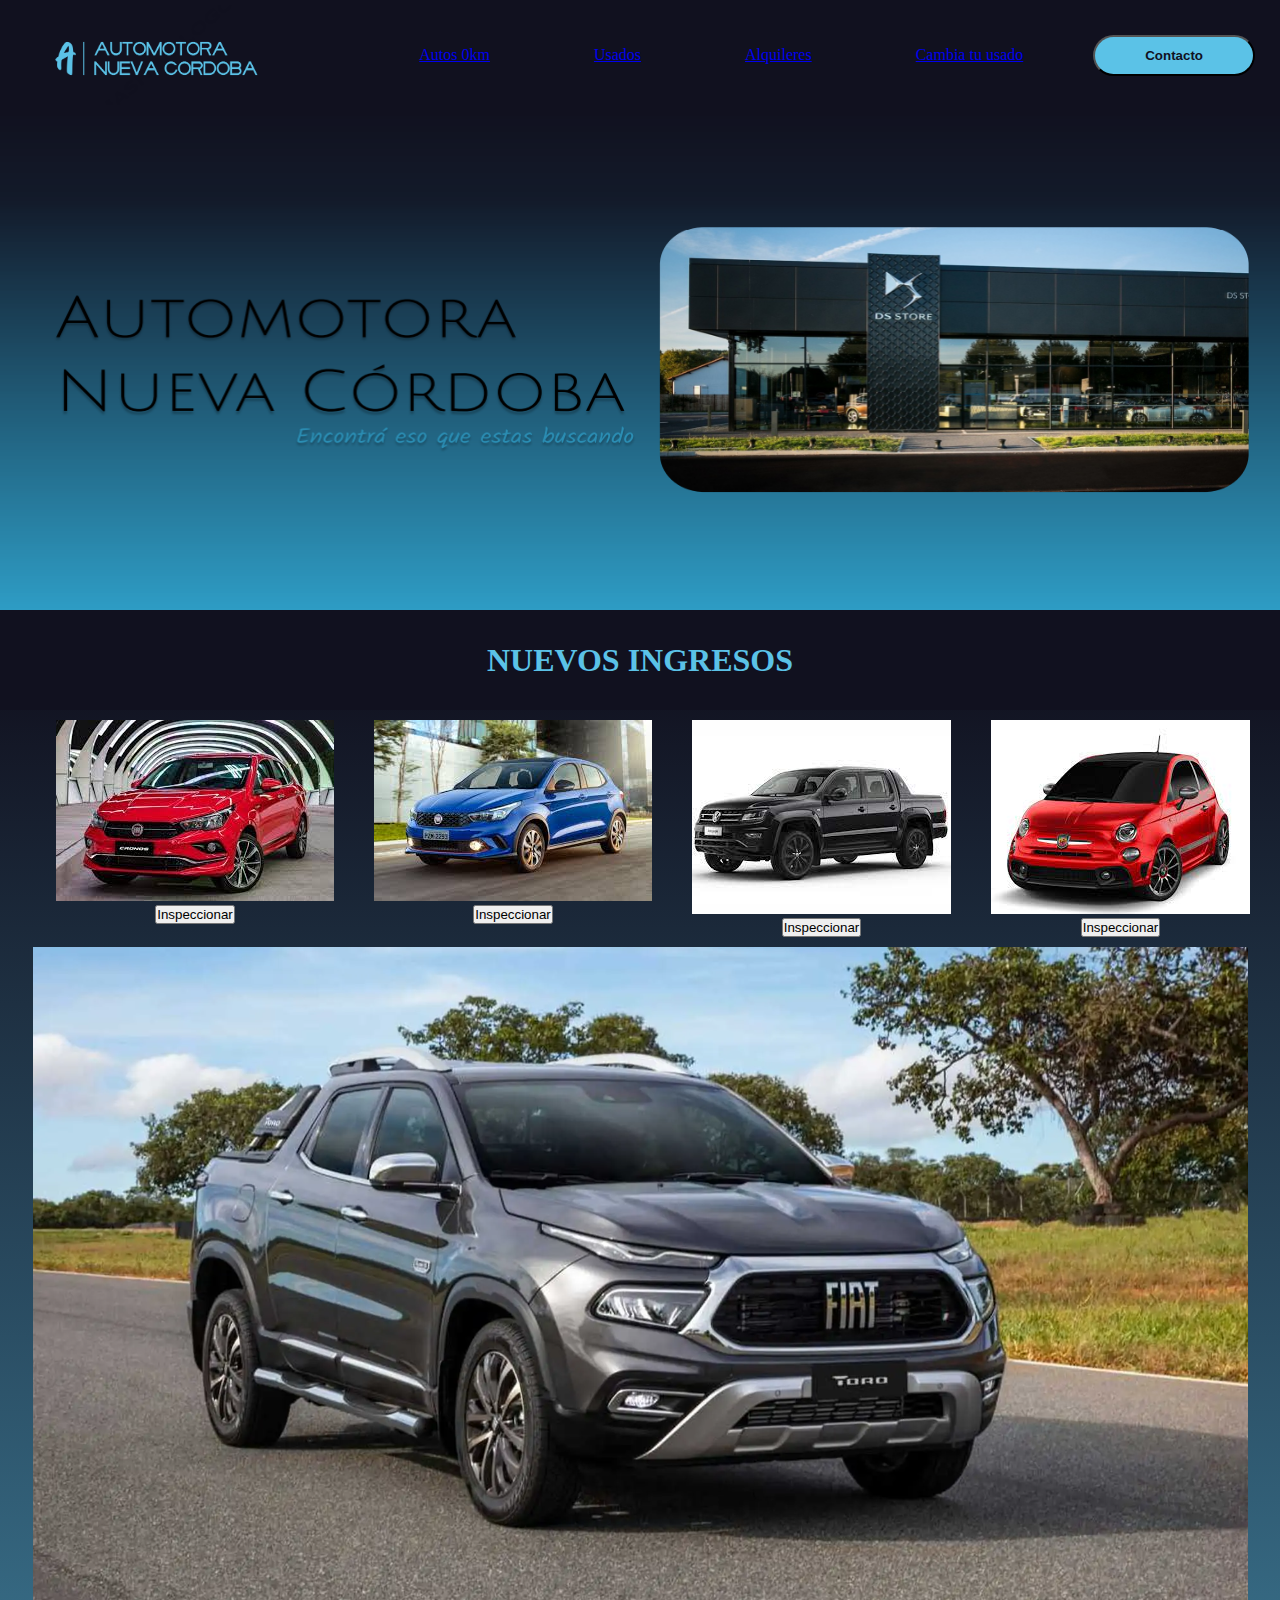
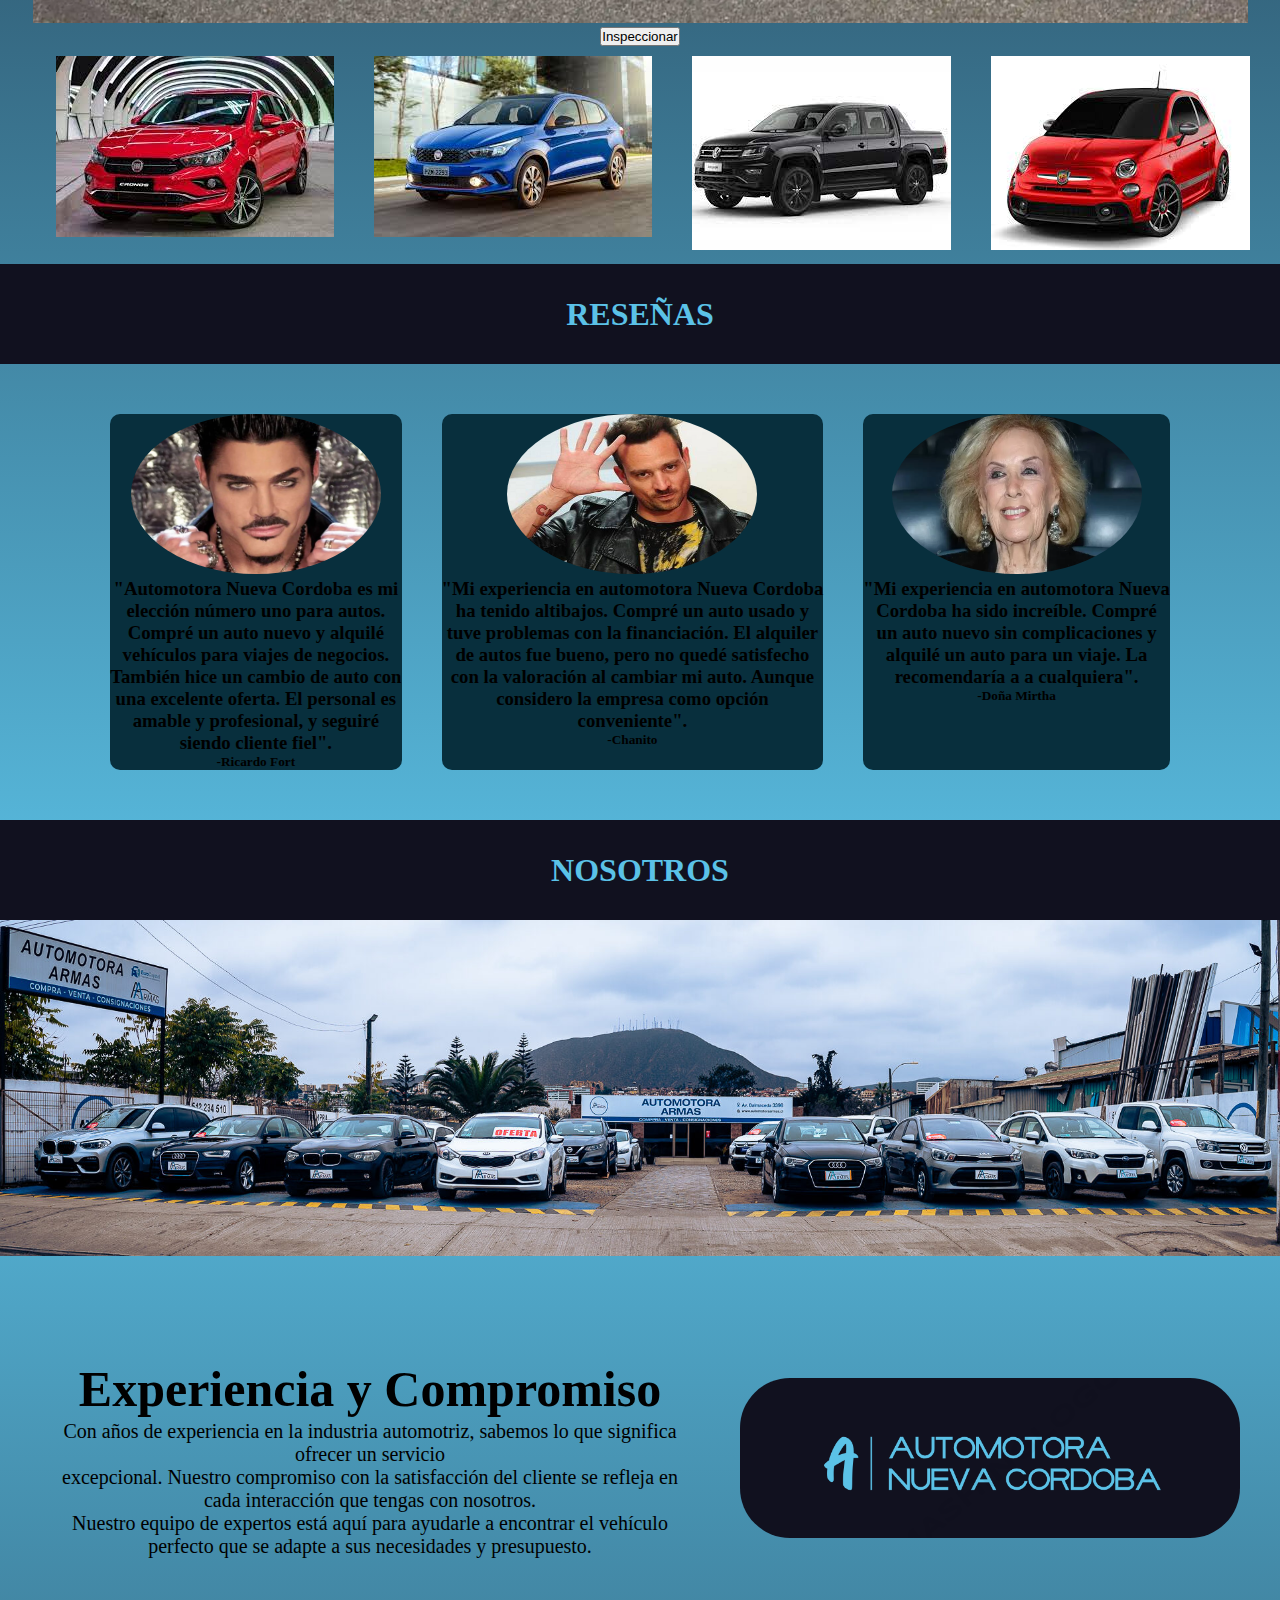
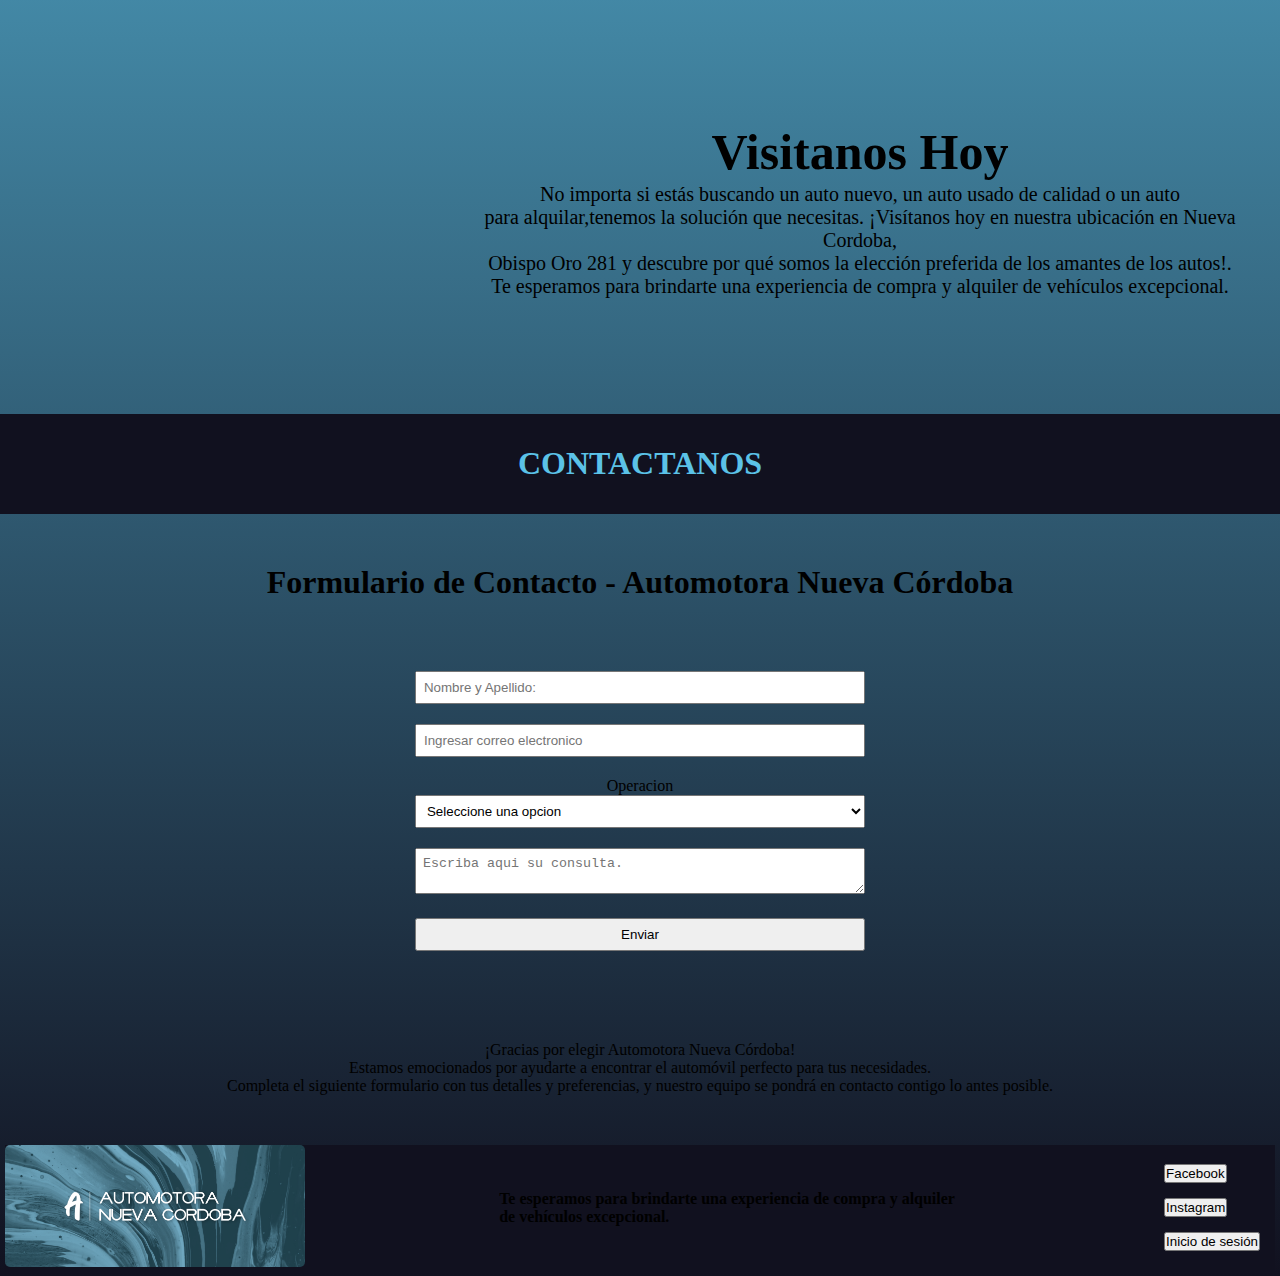
<file: index.html>
<!DOCTYPE html>
<html lang="en">
<head>
    <meta charset="UTF-8">
    <meta name="viewport" content="width=device-width, initial-scale=1.0">
    <link rel="stylesheet" href="css/index.css">
    <title> Automores Nueva Cordoba </title>
</head>
<body>
    <!-- Comentarios Alt+Shift+A --> 
    <!-- Encabezado de pagina -->
    <header class="navegador">
        <!-- Barra de nav -->
        <img src="assets/images/Captura de pantalla 2023-10-18 015225.png" class="logo_superior">
        <nav>
            <ul class="navegador_links">
                <li>
                    <a href="pages/nuevos.html">Autos 0km</a>
                </li>
                <li>
                    <a href="pages/usados.html">Usados</a>
                </li>
                <li>
                    <a href="pages/alquileres.html">Alquileres</a>
                </li>
                <li>
                    <a href="pages/cambiaTuUsado.html">Cambia tu usado</a>
                </li>
            </ul>
        </nav>
        <a href="#contacto"class="btn"><button>Contacto</button></a>
    </header>
    <main>
        <section class="principal">
            <img src="assets/images/Principal.png" class="img_principal">
        </section>
        <section class="ingresos">
            <h1>NUEVOS INGRESOS</h1>
        </section>
        <section class="autos">
            <div>
                <figure>
                    <img src="assets/images/0km1.jpg" alt="">
                </figure>
                <button type="button">Inspeccionar</button>
            </div>
            <div>
                <figure>
                    <img src="assets/images/0km2.jpg" alt="">   
                </figure>
                <button type="button">Inspeccionar</button>
            </div>
            <div>
                <figure>
                    <img src="assets/images/0km3.jpg" alt="">
                </figure>
                <button type="button">Inspeccionar</button>
            </div>
            <div>
                <figure>
                    <img src="assets/images/0km5.jpg" alt="">
                </figure>
                <button type="button">Inspeccionar</button>
            </div>
        </section>
        <section class="medio">
            <div>
                <figure>
                    <img src="assets/images/toro.png" class="img_med">
                </figure>
                <button type="button">Inspeccionar</button>
            </div>
        </section>
        <section class="autos">
            <div>
                <figure>
                    <img src="assets/images/0km1.jpg" alt="">
                </figure>
            </div>
            <div>
                <figure>
                    <img src="assets/images/0km2.jpg" alt="">   
                </figure>
            </div>
            <div>
                <figure>
                    <img src="assets/images/0km3.jpg" alt="">
                </figure>
            </div>
            <div>
                <figure>
                    <img src="assets/images/0km5.jpg" alt="">
                </figure>
            </div>
        </section>
        <section class="ingresos">
            <h1>RESEÑAS</h1>
        </section>
        <section class="opiniones">
            <div class="box">
                <figure>
                    <img src="assets/images/Captura de pantalla 2023-10-18 033507.png" class="Img_Reseña">
                </figure>
                <h3>
                    "Automotora Nueva Cordoba es mi <br>
                    elección número uno para autos. <br>
                    Compré un auto nuevo y alquilé <br>
                    vehículos para viajes de negocios. <br>
                    También hice un cambio de auto con <br>
                    una excelente oferta. El personal es <br>
                    amable y profesional, y seguiré <br>
                    siendo cliente fiel". <br>
                </h3>
                <h5>-Ricardo Fort</h5>
            </div>
            <div class="box">
                <figure>
                    <img src="assets/images/Captura de pantalla 2023-10-18 033806.png" class="Img_Reseña">
                </figure>
                <h3>
                    "Mi experiencia en automotora Nueva Cordoba <br>
                    ha tenido altibajos. Compré un auto usado y <br>
                    tuve problemas con la financiación. El alquiler <br>
                    de autos fue bueno, pero no quedé satisfecho <br>
                    con la valoración al cambiar mi auto. Aunque <br>
                    considero la empresa como opción <br>
                    conveniente".
                </h3>
                <h5>-Chanito</h5>
            </div>
            <div class="box">
                <figure>
                    <img src="assets/images/Captura de pantalla 2024-01-08 021627.png" class="Img_Reseña">
                </figure>
                <h3>
                    "Mi experiencia en automotora Nueva <br>
                    Cordoba ha sido increíble. Compré <br>
                    un auto nuevo sin complicaciones y <br>
                    alquilé un auto para un viaje. La <br>
                    recomendaría a a cualquiera".
                </h3>
                <h5>-Doña Mirtha</h5>
            </div>
        </section>
        <section class="ingresos">
            <h1>NOSOTROS</h1>
        </section>
        <section class="texto">
            <figure>
                <img src="assets/images/DSC00249-Pano-e1683553817313.jpg" class="panoramica">
            </figure>
            <article>
                <div class="texto_servicio">
                    <div>
                        <h1> Experiencia y Compromiso </h1>
                        <p>
                            <!-- Parrafo -->
                            Con años de experiencia en la industria automotriz, sabemos lo que significa ofrecer un servicio <br> 
                            excepcional. Nuestro compromiso con la satisfacción del cliente se refleja en cada
                            interacción que tengas con nosotros. <br> Nuestro equipo de expertos está aquí para ayudarle a encontrar el vehículo <br> 
                            perfecto que se adapte a sus necesidades y presupuesto.
                        </p>
                    </div>
                    <div>
                        <figure>
                            <img src="assets/images/Captura de pantalla 2023-10-18 015225.png" class="img">
                        </figure>
                    </div>
                </div>
            </article>
            <article>
                <div class="texto_servicio">
                    <div>
                        <figure class="mapa">
                            <iframe src="https://www.google.com/maps/embed?pb=!1m18!1m12!1m3!1d3404.589279513243!2d-64.1838758!3d-31.4254403!2m3!1f0!2f0!3f0!3m2!1i1024!2i768!4f13.1!3m3!1m2!1s0x9432a28fd2313f31%3A0x5b4e8e465ad95615!2sObispo%20Oro%20281%2C%20X5000%20BFE%2C%20C%C3%B3rdoba!5e0!3m2!1ses-419!2sar!4v1704693089253!5m2!1ses-419!2sar" width="400" height="300" style="border:0;" allowfullscreen="" loading="lazy" referrerpolicy="no-referrer-when-downgrade"></iframe>
                        </figure>
                    </div>
                    <div>
                        <h1> Visitanos Hoy </h1>
                        <p>No importa si estás buscando un auto nuevo, un auto usado de calidad o un auto <br>
                        para alquilar,tenemos la solución que necesitas. ¡Visítanos hoy en nuestra ubicación en Nueva Cordoba, <br>
                        Obispo Oro 281 y descubre por qué somos la elección preferida de los amantes de los autos!. <br>
                        Te esperamos para brindarte una experiencia de compra y alquiler de vehículos excepcional.</p>
                    </div>
                </div>
            </article>
        </section>
        <section>
            <section class="ingresos" id="contacto">
                <h1>CONTACTANOS</h1>
            </section>
            <div class="formulario">
                <div>
                <h1>Formulario de Contacto - Automotora Nueva Córdoba</h1>
                <form action="">
                    <input type="text" name="Nombre" placeholder="Nombre y Apellido:">
                    <input type="email" name="Correo" placeholder="Ingresar correo electronico">
                    <label for="opciones">Operacion</label>
                    <select name="opciones" id="opciones">
                        <option value="">Seleccione una opcion</option>
                        <option value="opcion1">Compra</option>
                        <option value="opcion1">Alquiler</option>
                        <option value="opcion1">Cambio de usado</option>
                    </select>
                    <textarea type="text" name="Mensaje" placeholder="Escriba aqui su consulta."></textarea>
                    <input type="button" value="Enviar" id>
                </form>
                <p>¡Gracias por elegir Automotora Nueva Córdoba! <br>
                 Estamos emocionados por ayudarte a encontrar el automóvil perfecto para tus necesidades. <br>
                 Completa el siguiente formulario con tus detalles y preferencias, y nuestro equipo se pondrá en contacto contigo lo antes posible.
                </p>
            </div>
        </section>
    </main>
    <footer class="pie_de_pag">
    <!-- Pie de pagina -->
            <figure>
                    <img src="/assets/images/footer.png" class="img_fot">
            </figure>
            <h4>
                Te esperamos para brindarte una experiencia de compra y alquiler <br> de vehículos excepcional.
            </h4>
            <ul class="fot">
                <li>
                    <a href="https://www.facebook.com" target="_blank">
                    <button> Facebook</button>
                </li>
                <li>
                    <a href="https://www.Instagram.com" target="_blank">
                    <button>Instagram</button>
                </li>
                <li>
                    <a href="./pages/login.html" target="_blank">
                    <button>Inicio de sesión</button>
                </li>
            </div>
        </div>
    </footer>
</body>
</html>
</file>
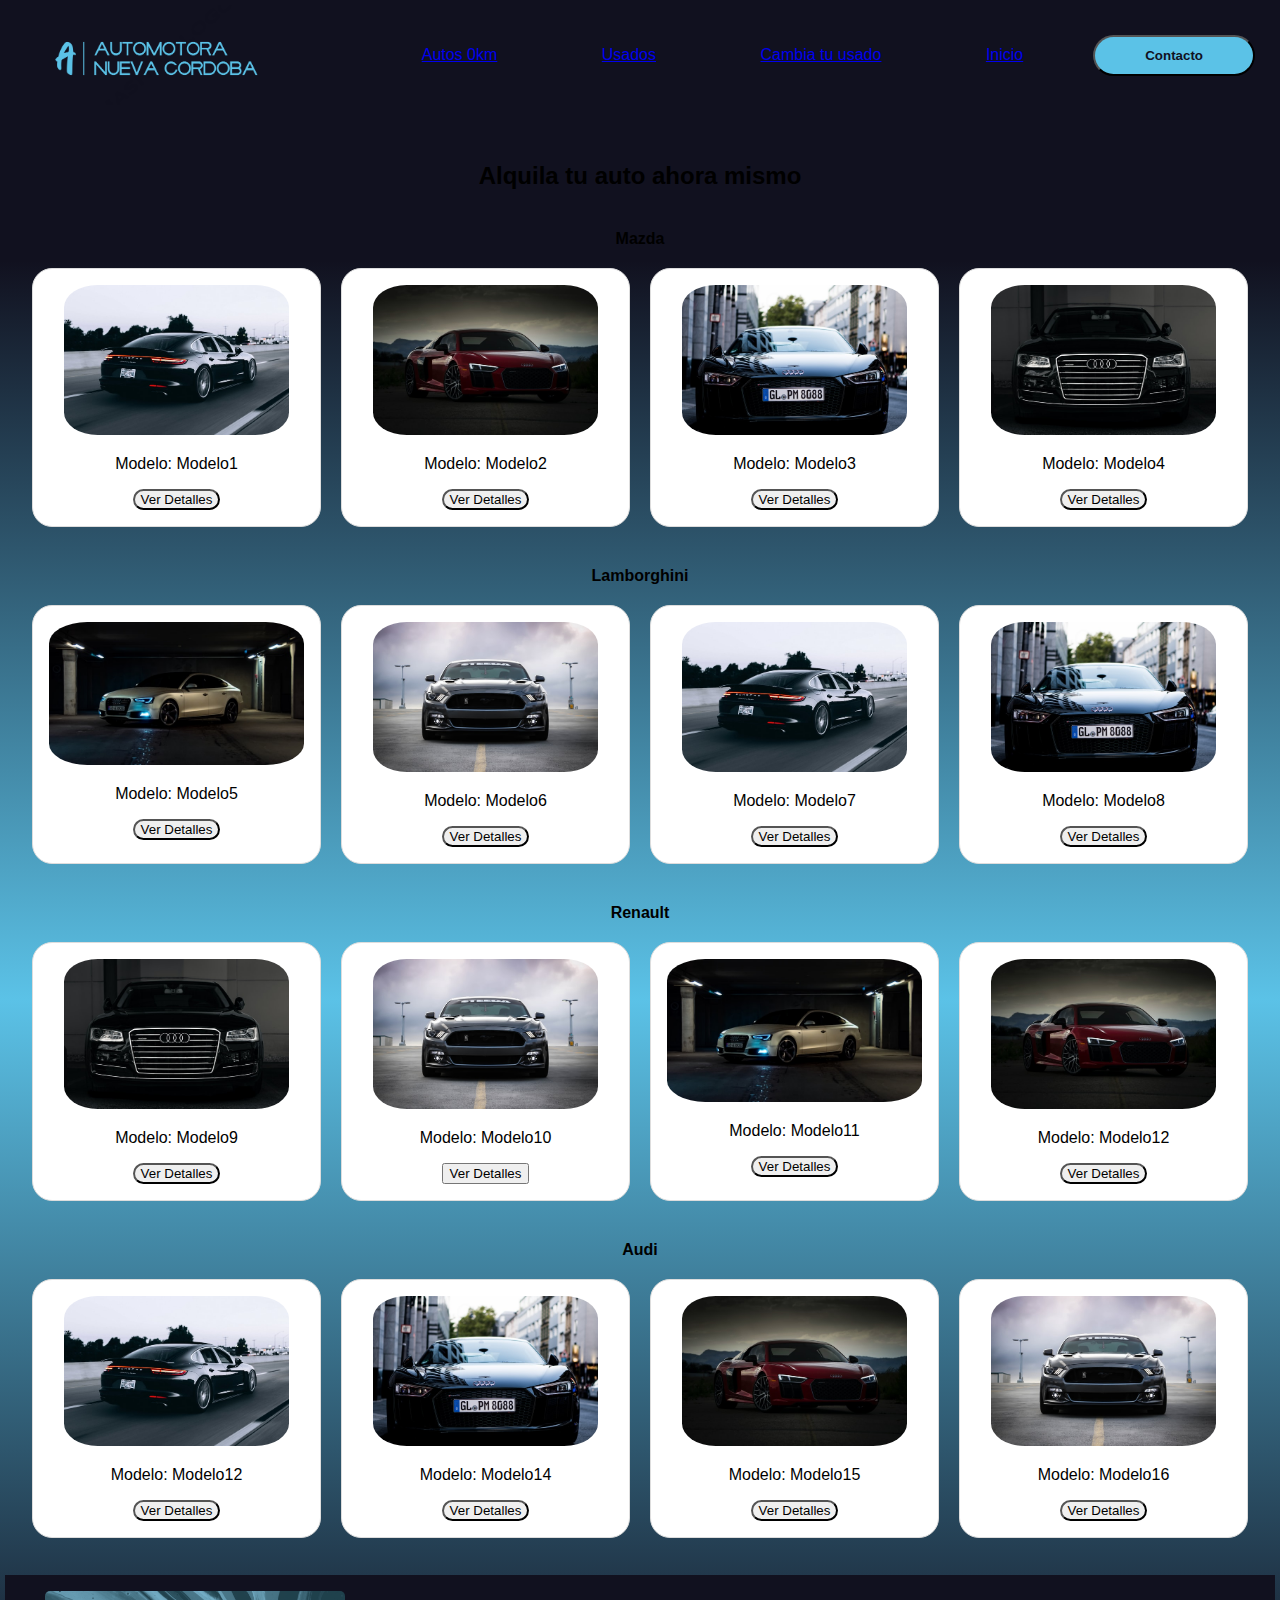
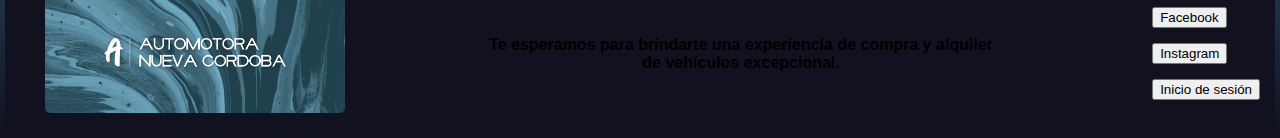
<file: pages/alquileres.html>
<!DOCTYPE html>
<html lang="es">
<head>
    <meta charset="UTF-8">
    <meta name="viewport" content="width=device-width, initial-scale=1.0">
   <link rel="stylesheet" href="../css/alquileres.css">
    <title>Alquileres</title>
    
</head>
<body>

    <header class="navegador">
        <!-- Barra de nav -->
        <img src="../assets/images/Captura de pantalla 2023-10-18 015225.png" class="logo_superior">
        <nav>
            <ul class="navegador_links">
                <li>
                    <a href="../pages/nuevos.html">Autos 0km</a>
                </li>
                <li>
                    <a href="../pages/usados.html">Usados</a>
                </li>
                <li>
                    <a href="../pages/cambiaTuUsado.html">Cambia tu usado</a>
                </li>
                <li>
                    <a href="/index.html">Inicio</a>
                </li>
            </ul>
        </nav>
        <a href="/index.html#contacto"class="btn"><button>Contacto</button></a>
    </header>

    

    <section id="autos-nuevos">
        <h2>Alquila tu auto ahora mismo</h2>

        <div class="autos-grid">
            <!-- Fila 1 -->
            <div class="marca-title">Mazda</div>
            <div class="auto-card">
                <img src="../assets/images/car1.jpg" alt="Auto 1">
                <p>Modelo: Modelo1</p>
                <button class="botoon" onclick="location.href='#detalle-auto1'">Ver Detalles</button>
            </div>
            <div class="auto-card">
                <img src="../assets/images/car2.jpg" alt="Auto 2">
                <p>Modelo: Modelo2</p>
                <button class="botoon" onclick="location.href='#detalle-auto2'">Ver Detalles</>
            </div>
            <div class="auto-card">
                <img src="../assets/images/car3.jpg" alt="Auto 3">
                <p>Modelo: Modelo3</p>
                <button class="botoon" onclick="location.href='#detalle-auto3'">Ver Detalles</>
            </div>
            <div class="auto-card">
                <img src="../assets/images/car4.jpg" alt="Auto 4">
                <p>Modelo: Modelo4</p>
                <button class="botoon" onclick="location.href='#detalle-auto4'">Ver Detalles</>
            </div>
            <!-- Fila 2 -->
            <div class="marca-title">Lamborghini</div>
            <div class="auto-card">
                <img src="../assets/images/car5.jpg" alt="Auto 5">
                <p>Modelo: Modelo5</p>
                <button class="botoon" onclick="location.href='#detalle-auto5'">Ver Detalles</>
            </div>
            <div class="auto-card">
                <img src="../assets/images/car6.jpg" alt="Auto 6">
                <p>Modelo: Modelo6</p>
                <button class="botoon" onclick="location.href='#detalle-auto6'">Ver Detalles</>
            </div>
            <div class="auto-card">
                <img src="../assets/images/car1.jpg" alt="Auto 7">
                <p>Modelo: Modelo7</p>
                <button class="botoon" onclick="location.href='#detalle-auto7'">Ver Detalles</>
            </div>
            <div class="auto-card">
                <img src="../assets/images/car3.jpg" alt="Auto 8">
                <p>Modelo: Modelo8</p>
                <button class="botoon" onclick="location.href='#detalle-auto8'">Ver Detalles</>
            </div>
            <!-- Fila 3 -->
            <div class="marca-title">Renault</div>
            <div class="auto-card">
                <img src="../assets/images/car4.jpg" alt="Auto 9">
                <p>Modelo: Modelo9</p>
                <button class="botoon" onclick="location.href='#detalle-auto9'">Ver Detalles</>
            </div>
            <div class="auto-card">
                <img src="../assets/images/car6.jpg" alt="Auto 10">
                <p>Modelo: Modelo10</p>
                <button onclick="location.href='#detalle-auto10'">Ver Detalles</button>
            </div>
            <div class="auto-card">
                <img src="../assets/images/car5.jpg" alt="Auto 11">
                <p>Modelo: Modelo11</p>
                <button class="botoon" onclick="location.href='#detalle-auto11'">Ver Detalles</>
            </div>
            <div class="auto-card">
                <img src="../assets/images/car2.jpg" alt="Auto 12">
                <p>Modelo: Modelo12</p>
                <button class="botoon" onclick="location.href='#detalle-auto12'">Ver Detalles</>
            </div>
            <!-- Fila 4 -->
            <div class="marca-title">Audi</div>
            <div class="auto-card">
                <img src="../assets/images/car1.jpg" alt="Auto 13">
                <p>Modelo: Modelo12</p>
                <button class="botoon" onclick="location.href='#detalle-auto13'">Ver Detalles</>
            </div>
            <div class="auto-card">
                <img src="../assets/images/car3.jpg" alt="Auto 14">
                <p>Modelo: Modelo14</p>
                <button class="botoon" onclick="location.href='#detalle-auto14'">Ver Detalles</>
            </div>
            <div class="auto-card">
                <img src="../assets/images/car2.jpg" alt="Auto 15">
                <p>Modelo: Modelo15</p>
                <button class="botoon" onclick="location.href='#detalle-auto15'">Ver Detalles</>
            </div>
            <div class="auto-card">
                <img src="../assets/images/car6.jpg" alt="Auto 16">
                <p>Modelo: Modelo16</p>
                <button class="botoon" onclick="location.href='#detalle-auto16'">Ver Detalles</>
            </div>
 
    </section>

    <footer class="pie_de_pag">
        <figure>
            <img src="../assets/images/footer.png" class="img_fot">
        </figure>
        <h4>
            Te esperamos para brindarte una experiencia de compra y alquiler <br> de vehículos excepcional.
        </h4>
        <ul class="fot">
            <li>
                <a href="https://www.facebook.com" target="_blank">
                    <button> Facebook</button>
                </li>
            <li>
                <a href="https://www.Instagram.com" target="_blank">
                    <button>Instagram</button>
                </li>
            <li>
                <a href="./pages/login.html" target="_blank">
                    <button>Inicio de sesión</button>
                </li>
        </div>
    </div>
    </footer>

</body>
</html>
</file>
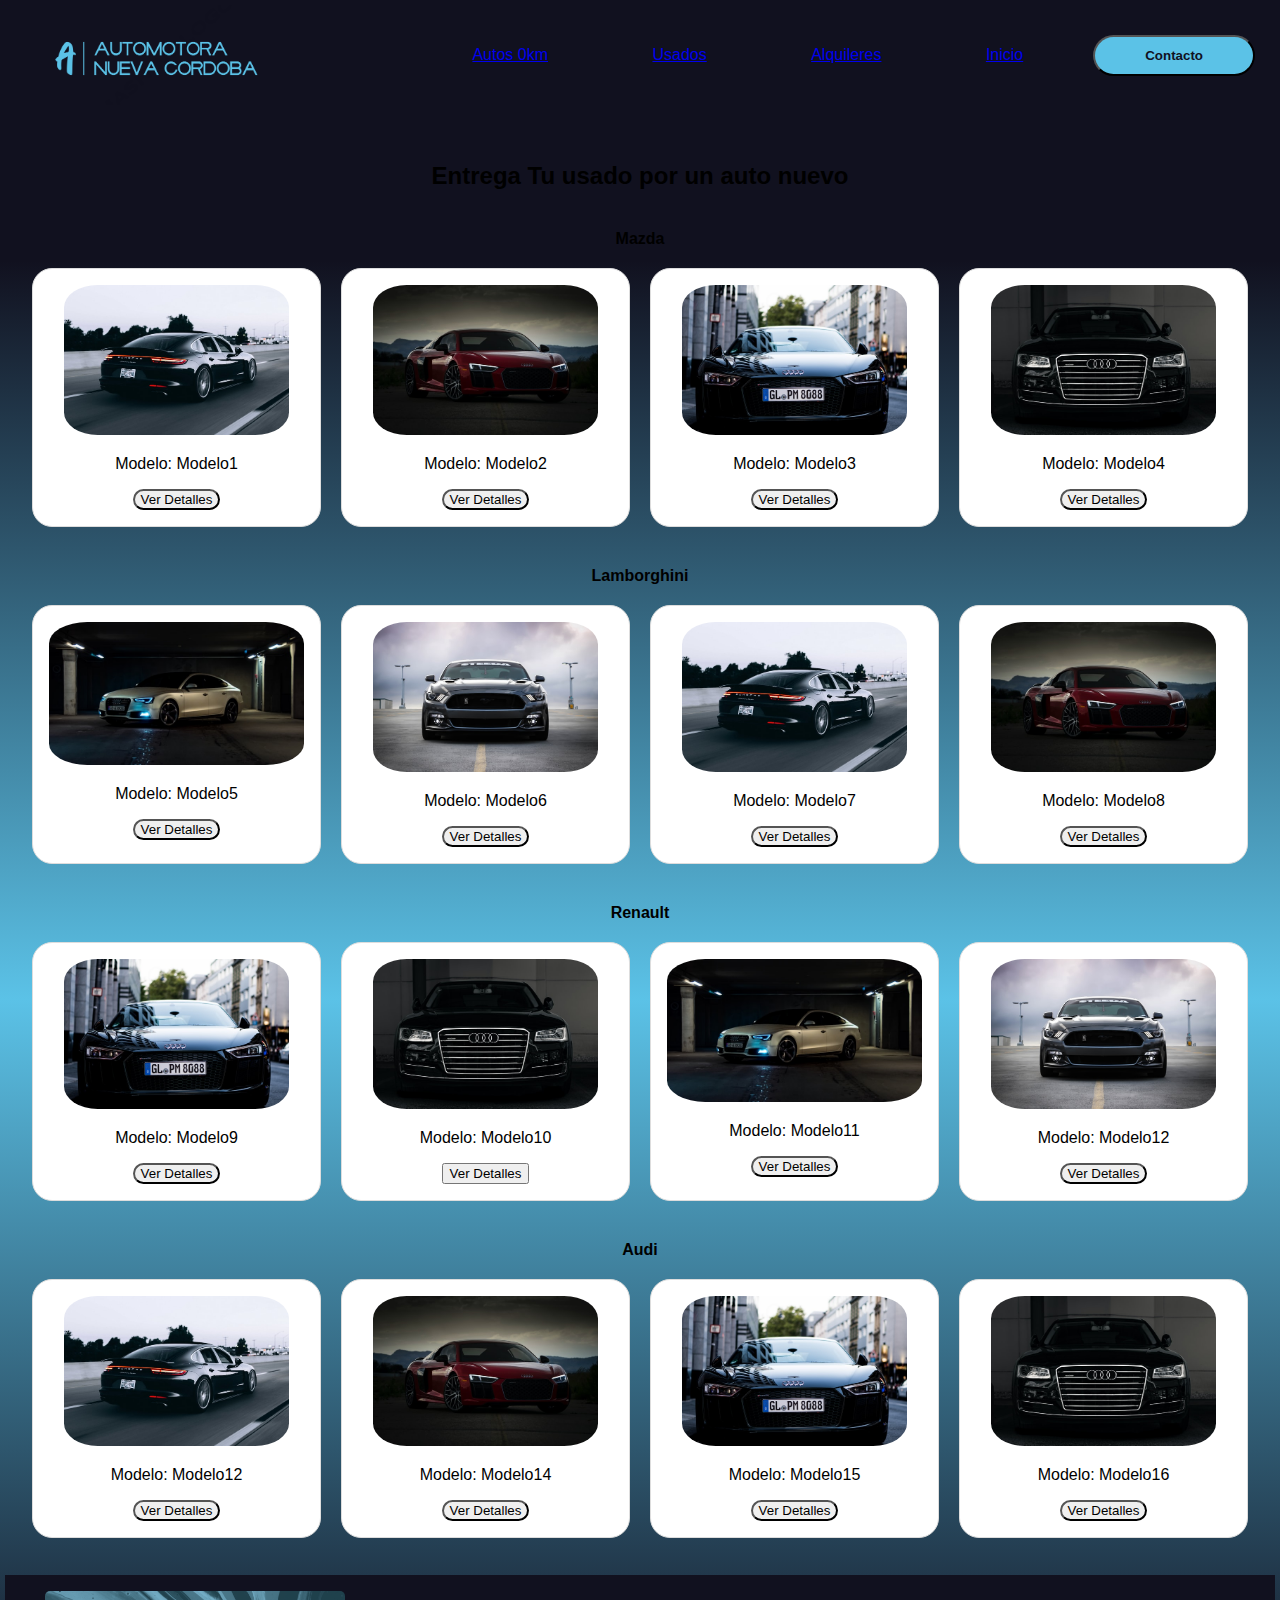
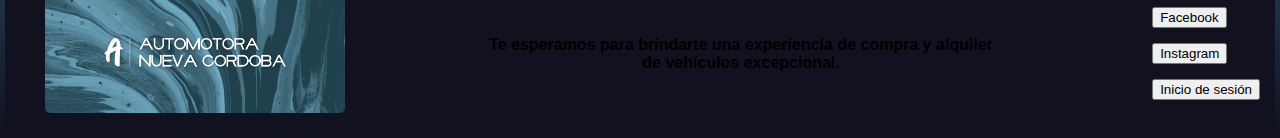
<file: pages/cambiaTuUsado.html>
<!DOCTYPE html>
<html lang="es">
<head>
    <meta charset="UTF-8">
    <meta name="viewport" content="width=device-width, initial-scale=1.0">
    <link rel="stylesheet" href="../css/cambiaTuUsado.css">
    <title>Cambia Tu Usado</title>

</head>
<body>

    <header class="navegador">
        <!-- Barra de nav -->
        <img src="../assets/images/Captura de pantalla 2023-10-18 015225.png" class="logo_superior">
        <nav>
            <ul class="navegador_links">
                <li>
                    <a href="../pages/nuevos.html">Autos 0km</a>
                </li>
                <li>
                    <a href="../pages/usados.html">Usados</a>
                </li>
                <li>
                    <a href="../pages/alquileres.html">Alquileres</a>
                </li>
                <li>
                    <a href="/index.html">Inicio</a>
                </li>
            </ul>
        </nav>
        <a href="/index.html#contacto"class="btn"><button>Contacto</button></a>
    </header>

    

    <section id="autos-nuevos">
        <h2>Entrega Tu usado por un auto nuevo</h2>

        <div class="autos-grid">
            <!-- Fila 1 -->
            <div class="marca-title">Mazda</div>
            <div class="auto-card">
                <img src="../assets/images/car1.jpg" alt="Auto 1">
                <p>Modelo: Modelo1</p>
                <button class="botoon" onclick="location.href='#detalle-auto1'">Ver Detalles</button>
            </div>
            <div class="auto-card">
                <img src="../assets/images/car2.jpg" alt="Auto 2">
                <p>Modelo: Modelo2</p>
                <button class="botoon" onclick="location.href='#detalle-auto2'">Ver Detalles</>
            </div>
            <div class="auto-card">
                <img src="../assets/images/car3.jpg" alt="Auto 3">
                <p>Modelo: Modelo3</p>
                <button class="botoon" onclick="location.href='#detalle-auto3'">Ver Detalles</>
            </div>
            <div class="auto-card">
                <img src="../assets/images/car4.jpg" alt="Auto 4">
                <p>Modelo: Modelo4</p>
                <button class="botoon" onclick="location.href='#detalle-auto4'">Ver Detalles</>
            </div>
            <!-- Fila 2 -->
            <div class="marca-title">Lamborghini</div>
            <div class="auto-card">
                <img src="../assets/images/car5.jpg" alt="Auto 5">
                <p>Modelo: Modelo5</p>
                <button class="botoon" onclick="location.href='#detalle-auto5'">Ver Detalles</>
            </div>
            <div class="auto-card">
                <img src="../assets/images/car6.jpg" alt="Auto 6">
                <p>Modelo: Modelo6</p>
                <button class="botoon" onclick="location.href='#detalle-auto6'">Ver Detalles</>
            </div>
            <div class="auto-card">
                <img src="../assets/images/car1.jpg" alt="Auto 7">
                <p>Modelo: Modelo7</p>
                <button class="botoon" onclick="location.href='#detalle-auto7'">Ver Detalles</>
            </div>
            <div class="auto-card">
                <img src="../assets/images/car2.jpg" alt="Auto 8">
                <p>Modelo: Modelo8</p>
                <button class="botoon" onclick="location.href='#detalle-auto8'">Ver Detalles</>
            </div>
            <!-- Fila 3 -->
            <div class="marca-title">Renault</div>
            <div class="auto-card">
                <img src="../assets/images/car3.jpg" alt="Auto 9">
                <p>Modelo: Modelo9</p>
                <button class="botoon" onclick="location.href='#detalle-auto9'">Ver Detalles</>
            </div>
            <div class="auto-card">
                <img src="../assets/images/car4.jpg" alt="Auto 10">
                <p>Modelo: Modelo10</p>
                <button onclick="location.href='#detalle-auto10'">Ver Detalles</button>
            </div>
            <div class="auto-card">
                <img src="../assets/images/car5.jpg" alt="Auto 11">
                <p>Modelo: Modelo11</p>
                <button class="botoon" onclick="location.href='#detalle-auto11'">Ver Detalles</>
            </div>
            <div class="auto-card">
                <img src="../assets/images/car6.jpg" alt="Auto 12">
                <p>Modelo: Modelo12</p>
                <button class="botoon" onclick="location.href='#detalle-auto12'">Ver Detalles</>
            </div>
            <!-- Fila 4 -->
            <div class="marca-title">Audi</div>
            <div class="auto-card">
                <img src="../assets/images/car1.jpg" alt="Auto 13">
                <p>Modelo: Modelo12</p>
                <button class="botoon" onclick="location.href='#detalle-auto13'">Ver Detalles</>
            </div>
            <div class="auto-card">
                <img src="../assets/images/car2.jpg" alt="Auto 14">
                <p>Modelo: Modelo14</p>
                <button class="botoon" onclick="location.href='#detalle-auto14'">Ver Detalles</>
            </div>
            <div class="auto-card">
                <img src="../assets/images/car3.jpg" alt="Auto 15">
                <p>Modelo: Modelo15</p>
                <button class="botoon" onclick="location.href='#detalle-auto15'">Ver Detalles</>
            </div>
            <div class="auto-card">
                <img src="../assets/images/car4.jpg" alt="Auto 16">
                <p>Modelo: Modelo16</p>
                <button class="botoon" onclick="location.href='#detalle-auto16'">Ver Detalles</>
            </div>
 
    </section>

    <footer class="pie_de_pag">
        <figure>
            <img src="../assets/images/footer.png" class="img_fot">
        </figure>
        <h4>
            Te esperamos para brindarte una experiencia de compra y alquiler <br> de vehículos excepcional.
        </h4>
        <ul class="fot">
            <li>
                <a href="https://www.facebook.com" target="_blank">
                    <button> Facebook</button>
                </li>
            <li>
                <a href="https://www.Instagram.com" target="_blank">
                    <button>Instagram</button>
                </li>
            <li>
                <a href="./pages/login.html" target="_blank">
                    <button>Inicio de sesión</button>
                </li>
        </div>
    </div>
    </footer>

</body>
</html>
</file>
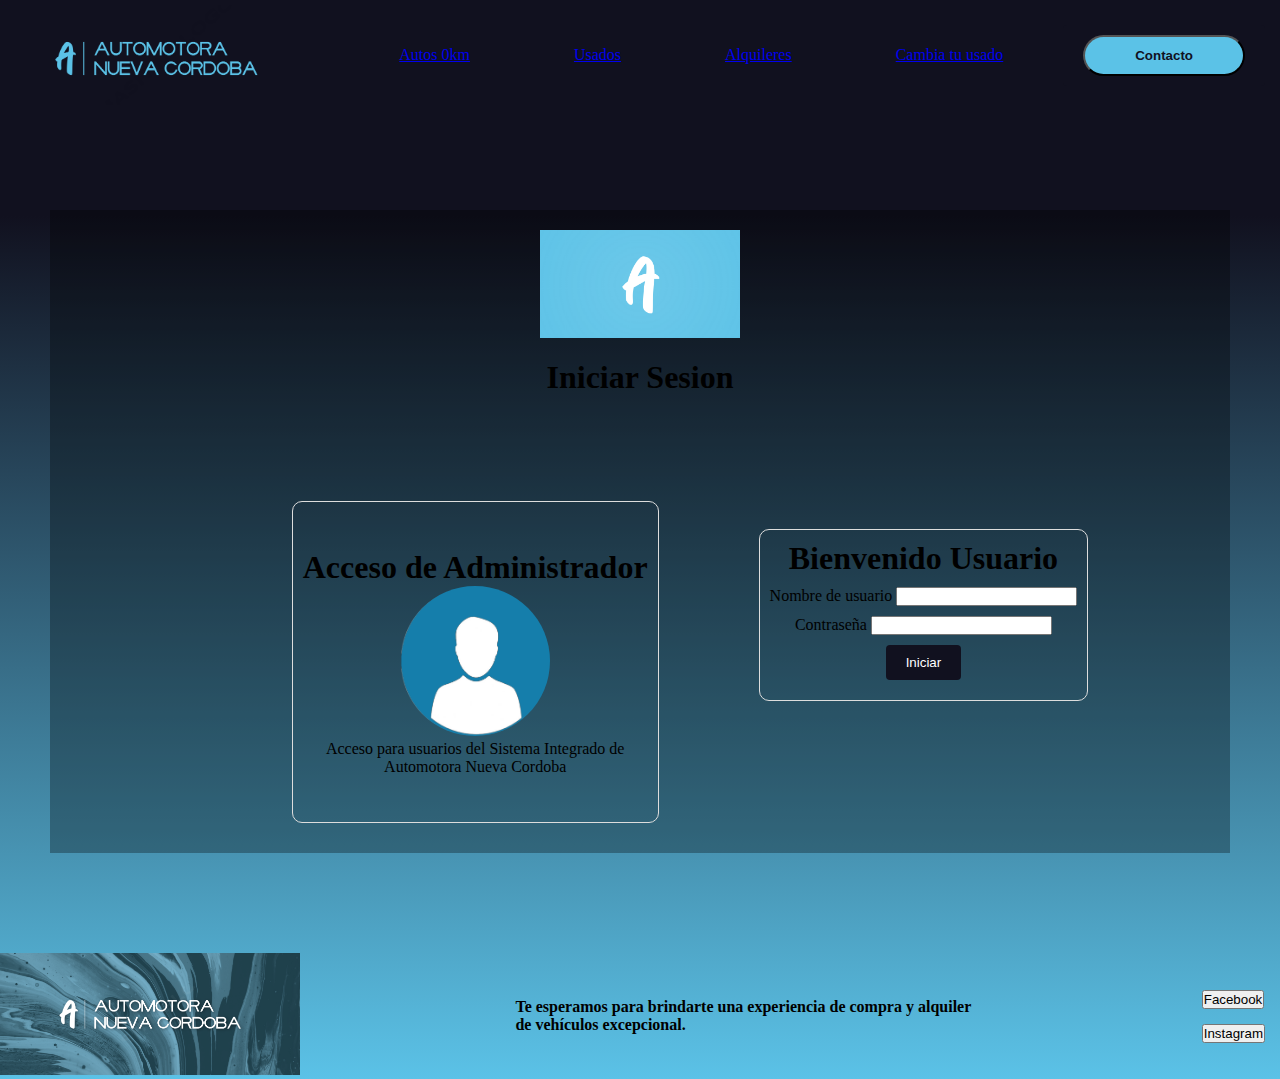
<file: pages/login.html>
<!DOCTYPE html>
<html lang="en">
<head>
    <meta charset="UTF-8">
    <meta name="viewport" content="width=device-width, initial-scale=1.0">
    <link rel="stylesheet" href="../css/login.css">
    <title>Document</title>
</head>
<body>
    <header class="navegador">
        <!-- Barra de nav -->
        <img src="../assets/images/Captura de pantalla 2023-10-18 015225.png" class="logo_superior">
        <nav>
            <ul class="navegador_links">
                <li>
                    <a href="../pages/nuevos.html">Autos 0km</a>
                </li>
                <li>
                    <a href="../pages/usados.html">Usados</a>
                </li>
                <li>
                    <a href="../pages/alquileres.html">Alquileres</a>
                </li>
                <li>
                    <a href="../pages/cambiaTuUsado.html">Cambia tu usado</a>
                </li>
            </ul>
        </nav>
        <a href="../index.html"class="btn"><button>Contacto</button></a>
    </header>
    <main>
        <section>
        <div class="contenedor">
            <div class="titulo">
                <img src="../assets/images/Captura de pantalla 2023-10-18 015431.png" class="img_central">
            </div>
            
            <div class="fila">
                <h1>Iniciar Sesion</h1>
            </div>
            
            <div class="fila">
              <div class="seccion">
                <h1>Acceso de Administrador</h1>
                <figure>
                    <img src="../assets/images/Administrador.png" class="img_admi">
                </figure>
                <p>
                    Acceso para usuarios del Sistema Integrado de 
                    <br>Automotora Nueva Cordoba
                </p>
              </div>
              <div class="seccion2">
                <h1>Bienvenido Usuario</h1>
                <div class="usuario">
                    <label>Nombre de usuario</label>
                    <input type="text" required>
                </div>
                <div class="contraseña">
                    <label>Contraseña</label>
                    <input type="password" required>
                </div>
                <div>
                    <input type="submit" value="Iniciar" class="btn">
                </div>
              </div>
            </div>
        </div>
        </section>
        <footer class="pie_de_pag">
            <!-- Pie de pagina -->
                    <figure>
                            <img src="../assets/images/footer.png" class="img_fot">
                    </figure>
                    <h4>
                        Te esperamos para brindarte una experiencia de compra y alquiler <br> de vehículos excepcional.
                    </h4>
                    <ul class="fot">
                        <li>
                            <a href="https://www.facebook.com" target="_blank">
                            <button> Facebook</button>
                        </li>
                        <li>
                            <a href="https://www.Instagram.com" target="_blank">
                            <button>Instagram</button>
                        </li>
                    </div>
                </div>
            </footer>
    </main>
</body>
</html>
</file>
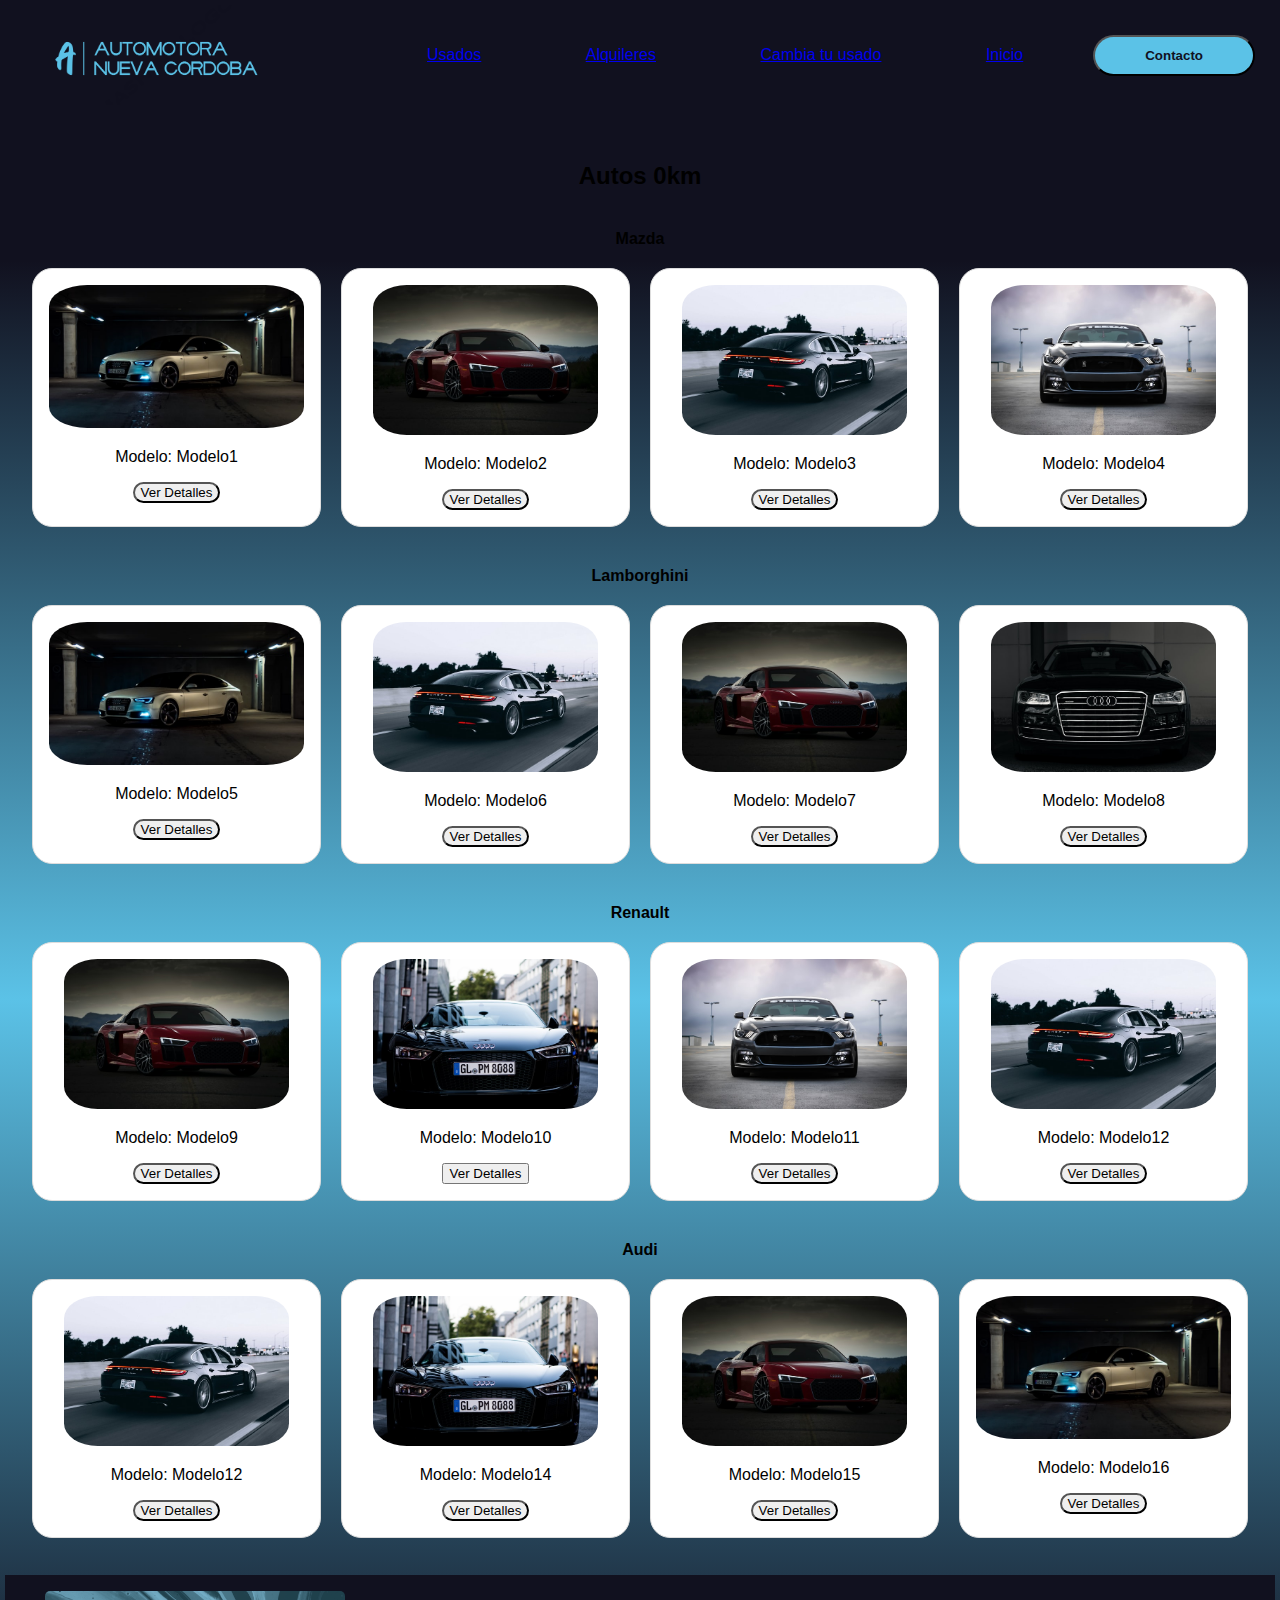
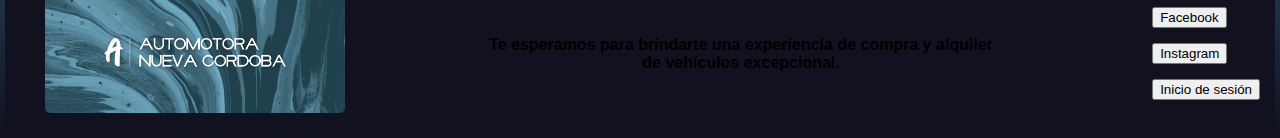
<file: pages/nuevos.html>
<!DOCTYPE html>
<html lang="es">
<head>
    <meta charset="UTF-8">
    <meta name="viewport" content="width=device-width, initial-scale=1.0">
    <link rel="stylesheet" href="../css/nuevos.css">
    <title>Nuevos</title>
    
</head>
<body>
<main>
    <header class="navegador">
        <!-- Barra de nav -->
        <img src="../assets/images/Captura de pantalla 2023-10-18 015225.png" class="logo_superior">
        <nav>
            <ul class="navegador_links">
                <li>
                    <a href="../pages/usados.html">Usados</a>
                </li>
                <li>
                    <a href="../pages/alquileres.html">Alquileres</a>
                </li>
                <li>
                    <a href="../pages/cambiaTuUsado.html">Cambia tu usado</a>
                </li>
                <li>
                    <a href="/index.html">Inicio</a>
                </li>
                
            </ul>
        </nav>
        <a href="/index.html#contacto"class="btn"><button>Contacto</button></a>
    </header>

    

    <section id="autos-nuevos">
        <h2>Autos 0km</h2>

        <div class="autos-grid">
            <!-- Fila 1 -->
            <div class="marca-title">Mazda</div>
            <div class="auto-card">
                <img src="../assets/images/car5.jpg" alt="Auto 1">
                <p>Modelo: Modelo1</p>
                <button class="botoon" onclick="location.href='#detalle-auto1'">Ver Detalles</button>
            </div>
            <div class="auto-card">
                <img src="../assets/images/car2.jpg" alt="Auto 2">
                <p>Modelo: Modelo2</p>
                <button class="botoon" onclick="location.href='#detalle-auto2'">Ver Detalles</>
            </div>
            <div class="auto-card">
                <img src="../assets/images/car1.jpg" alt="Auto 3">
                <p>Modelo: Modelo3</p>
                <button class="botoon" onclick="location.href='#detalle-auto3'">Ver Detalles</>
            </div>
            <div class="auto-card">
                <img src="../assets/images/car6.jpg" alt="Auto 4">
                <p>Modelo: Modelo4</p>
                <button class="botoon" onclick="location.href='#detalle-auto4'">Ver Detalles</>
            </div>
            <!-- Fila 2 -->
            <div class="marca-title">Lamborghini</div>
            <div class="auto-card">
                <img src="../assets/images/car5.jpg" alt="Auto 5">
                <p>Modelo: Modelo5</p>
                <button class="botoon" onclick="location.href='#detalle-auto5'">Ver Detalles</>
            </div>
            <div class="auto-card">
                <img src="../assets/images/car1.jpg" alt="Auto 6">
                <p>Modelo: Modelo6</p>
                <button class="botoon" onclick="location.href='#detalle-auto6'">Ver Detalles</>
            </div>
            <div class="auto-card">
                <img src="../assets/images/car2.jpg" alt="Auto 7">
                <p>Modelo: Modelo7</p>
                <button class="botoon" onclick="location.href='#detalle-auto7'">Ver Detalles</>
            </div>
            <div class="auto-card">
                <img src="../assets/images/car4.jpg" alt="Auto 8">
                <p>Modelo: Modelo8</p>
                <button class="botoon" onclick="location.href='#detalle-auto8'">Ver Detalles</>
            </div>
            <!-- Fila 3 -->
            <div class="marca-title">Renault</div>
            <div class="auto-card">
                <img src="../assets/images/car2.jpg" alt="Auto 9">
                <p>Modelo: Modelo9</p>
                <button class="botoon" onclick="location.href='#detalle-auto9'">Ver Detalles</>
            </div>
            <div class="auto-card">
                <img src="../assets/images/car3.jpg" alt="Auto 10">
                <p>Modelo: Modelo10</p>
                <button onclick="location.href='#detalle-auto10'">Ver Detalles</button>
            </div>
            <div class="auto-card">
                <img src="../assets/images/car6.jpg" alt="Auto 11">
                <p>Modelo: Modelo11</p>
                <button class="botoon" onclick="location.href='#detalle-auto11'">Ver Detalles</>
            </div>
            <div class="auto-card">
                <img src="../assets/images/car1.jpg" alt="Auto 12">
                <p>Modelo: Modelo12</p>
                <button class="botoon" onclick="location.href='#detalle-auto12'">Ver Detalles</>
            </div>
            <!-- Fila 4 -->
            <div class="marca-title">Audi</div>
            <div class="auto-card">
                <img src="../assets/images/car1.jpg" alt="Auto 13">
                <p>Modelo: Modelo12</p>
                <button class="botoon" onclick="location.href='#detalle-auto13'">Ver Detalles</>
            </div>
            <div class="auto-card">
                <img src="../assets/images/car3.jpg" alt="Auto 14">
                <p>Modelo: Modelo14</p>
                <button class="botoon" onclick="location.href='#detalle-auto14'">Ver Detalles</>
            </div>
            <div class="auto-card">
                <img src="../assets/images/car2.jpg" alt="Auto 15">
                <p>Modelo: Modelo15</p>
                <button class="botoon" onclick="location.href='#detalle-auto15'">Ver Detalles</>
            </div>
            <div class="auto-card">
                <img src="../assets/images/car5.jpg" alt="Auto 16">
                <p>Modelo: Modelo16</p>
                <button class="botoon" onclick="location.href='#detalle-auto16'">Ver Detalles</>
            </div>
 
    </section>

</main>
    
    <footer class="pie_de_pag">
    <figure>
        <img src="../assets/images/footer.png" class="img_fot">
    </figure>
    <h4>
        Te esperamos para brindarte una experiencia de compra y alquiler <br> de vehículos excepcional.
    </h4>
    <ul class="fot">
        <li>
            <a href="https://www.facebook.com" target="_blank">
                <button> Facebook</button>
            </li>
        <li>
            <a href="https://www.Instagram.com" target="_blank">
                <button>Instagram</button>
            </li>
        <li>
            <a href="./pages/login.html" target="_blank">
                <button>Inicio de sesión</button>
            </li>
    </div>
</div>
</footer>


</body>
</html>
</file>
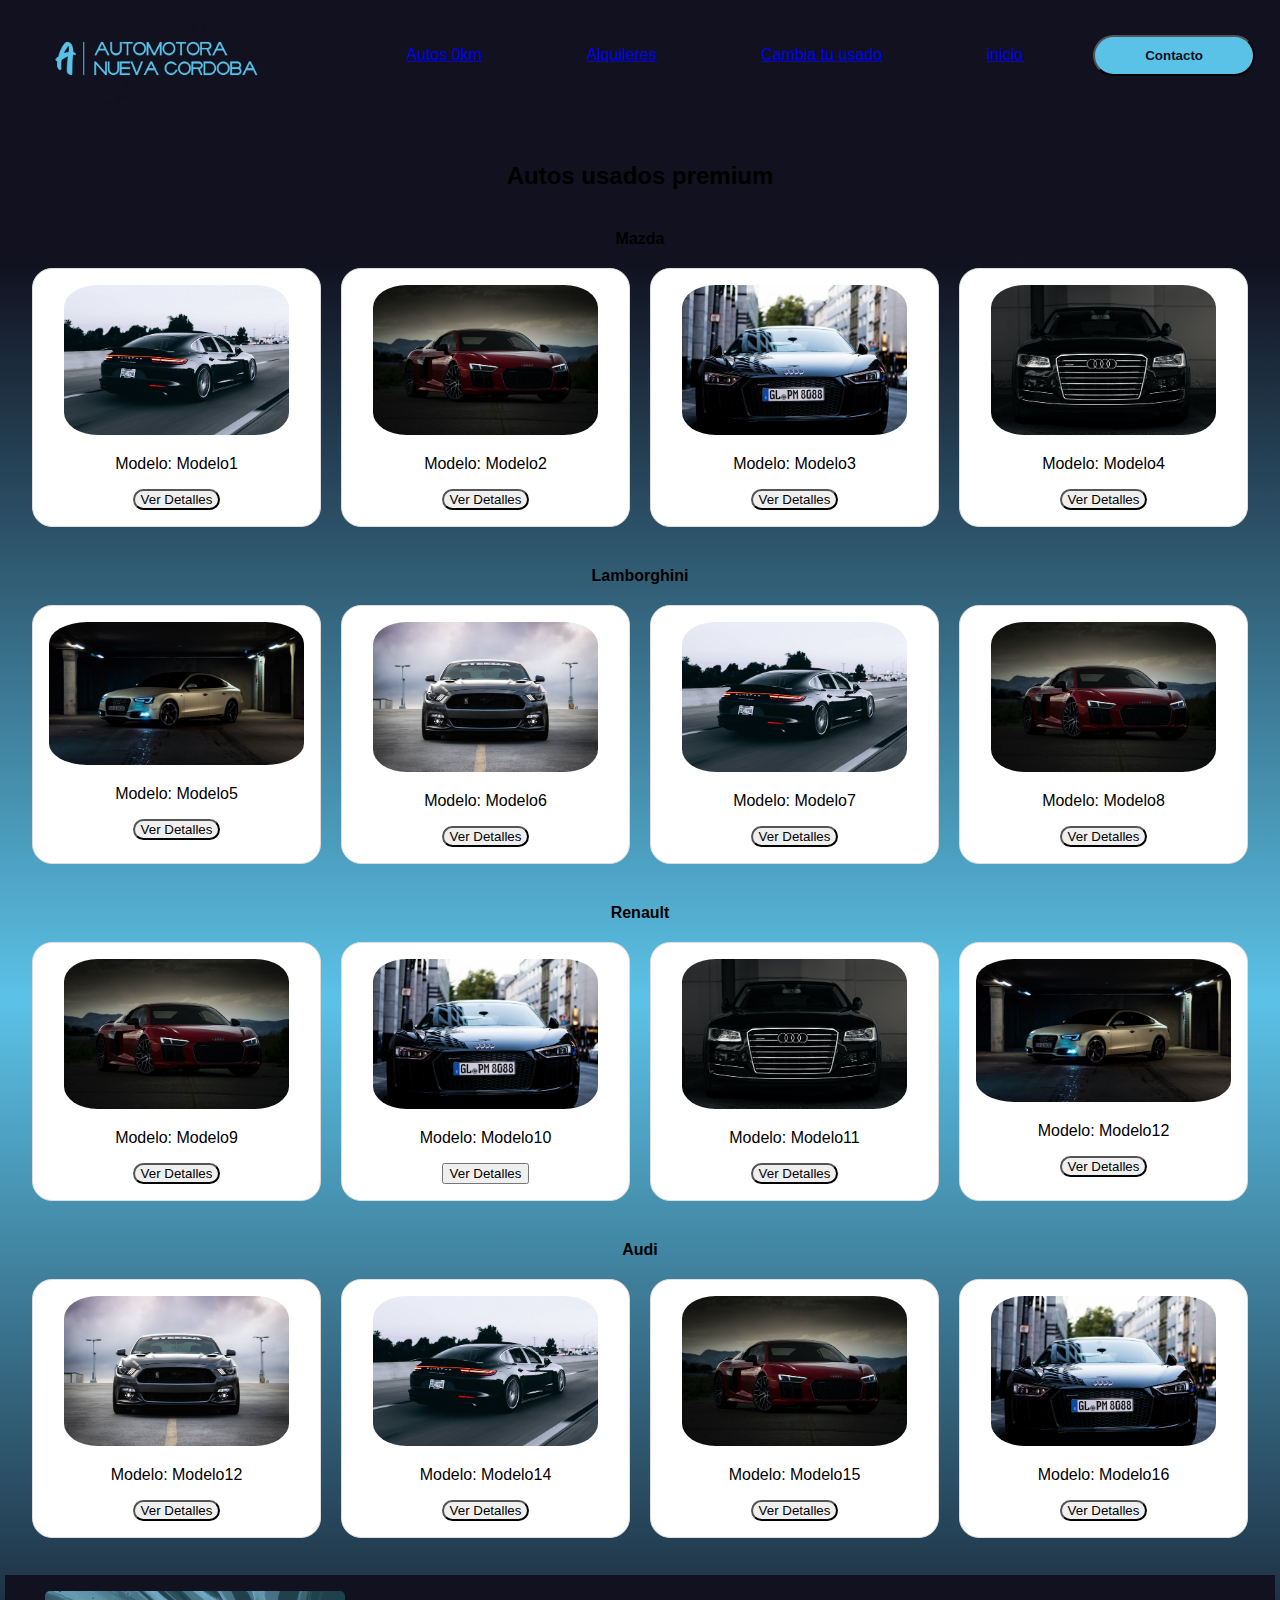
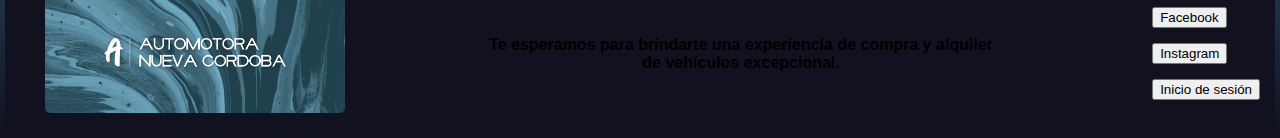
<file: pages/usados.html>
<!DOCTYPE html>
<html lang="es">
<head>
    <meta charset="UTF-8">
    <meta name="viewport" content="width=device-width, initial-scale=1.0">
    <link rel="stylesheet" href="../css/usados.css">
    <title>Usados</title>

</head>
<body>

    <header class="navegador">
        <!-- Barra de nav -->
        <img src="../assets/images/Captura de pantalla 2023-10-18 015225.png" class="logo_superior">
        <nav>
            <ul class="navegador_links">
                <li>
                    <a href="../pages/nuevos.html">Autos 0km</a>
                </li>
                <li>
                    <a href="../pages/alquileres.html">Alquileres</a>
                </li>
                <li>
                    <a href="../pages/cambiaTuUsado.html">Cambia tu usado</a>
                </li>
                <li>
                    <a href="/index.html">inicio</a>
                </li>
            </ul>
        </nav>
        <a href="/index.html#contacto"class="btn"><button>Contacto</button></a>
    </header>

    

    <section id="autos-nuevos">
        <h2>Autos usados premium</h2>

        <div class="autos-grid">
            <!-- Fila 1 -->
            <div class="marca-title">Mazda</div>
            <div class="auto-card">
                <img src="../assets/images/car1.jpg" alt="Auto 1">
                <p>Modelo: Modelo1</p>
                <button class="botoon" onclick="location.href='#detalle-auto1'">Ver Detalles</button>
            </div>
            <div class="auto-card">
                <img src="../assets/images/car2.jpg" alt="Auto 2">
                <p>Modelo: Modelo2</p>
                <button class="botoon" onclick="location.href='#detalle-auto2'">Ver Detalles</>
            </div>
            <div class="auto-card">
                <img src="../assets/images/car3.jpg" alt="Auto 3">
                <p>Modelo: Modelo3</p>
                <button class="botoon" onclick="location.href='#detalle-auto3'">Ver Detalles</>
            </div>
            <div class="auto-card">
                <img src="../assets/images/car4.jpg" alt="Auto 4">
                <p>Modelo: Modelo4</p>
                <button class="botoon" onclick="location.href='#detalle-auto4'">Ver Detalles</>
            </div>
            <!-- Fila 2 -->
            <div class="marca-title">Lamborghini</div>
            <div class="auto-card">
                <img src="../assets/images/car5.jpg" alt="Auto 5">
                <p>Modelo: Modelo5</p>
                <button class="botoon" onclick="location.href='#detalle-auto5'">Ver Detalles</>
            </div>
            <div class="auto-card">
                <img src="../assets/images/car6.jpg" alt="Auto 6">
                <p>Modelo: Modelo6</p>
                <button class="botoon" onclick="location.href='#detalle-auto6'">Ver Detalles</>
            </div>
            <div class="auto-card">
                <img src="../assets/images/car1.jpg" alt="Auto 7">
                <p>Modelo: Modelo7</p>
                <button class="botoon" onclick="location.href='#detalle-auto7'">Ver Detalles</>
            </div>
            <div class="auto-card">
                <img src="../assets/images/car2.jpg" alt="Auto 8">
                <p>Modelo: Modelo8</p>
                <button class="botoon" onclick="location.href='#detalle-auto8'">Ver Detalles</>
            </div>
            <!-- Fila 3 -->
            <div class="marca-title">Renault</div>
            <div class="auto-card">
                <img src="../assets/images/car2.jpg" alt="Auto 9">
                <p>Modelo: Modelo9</p>
                <button class="botoon" onclick="location.href='#detalle-auto9'">Ver Detalles</>
            </div>
            <div class="auto-card">
                <img src="../assets/images/car3.jpg" alt="Auto 10">
                <p>Modelo: Modelo10</p>
                <button onclick="location.href='#detalle-auto10'">Ver Detalles</button>
            </div>
            <div class="auto-card">
                <img src="../assets/images/car4.jpg" alt="Auto 11">
                <p>Modelo: Modelo11</p>
                <button class="botoon" onclick="location.href='#detalle-auto11'">Ver Detalles</>
            </div>
            <div class="auto-card">
                <img src="../assets/images/car5.jpg" alt="Auto 12">
                <p>Modelo: Modelo12</p>
                <button class="botoon" onclick="location.href='#detalle-auto12'">Ver Detalles</>
            </div>
            <!-- Fila 4 -->
            <div class="marca-title">Audi</div>
            <div class="auto-card">
                <img src="../assets/images/car6.jpg" alt="Auto 13">
                <p>Modelo: Modelo12</p>
                <button class="botoon" onclick="location.href='#detalle-auto13'">Ver Detalles</>
            </div>
            <div class="auto-card">
                <img src="../assets/images/car1.jpg" alt="Auto 14">
                <p>Modelo: Modelo14</p>
                <button class="botoon" onclick="location.href='#detalle-auto14'">Ver Detalles</>
            </div>
            <div class="auto-card">
                <img src="../assets/images/car2.jpg" alt="Auto 15">
                <p>Modelo: Modelo15</p>
                <button class="botoon" onclick="location.href='#detalle-auto15'">Ver Detalles</>
            </div>
            <div class="auto-card">
                <img src="../assets/images/car3.jpg" alt="Auto 16">
                <p>Modelo: Modelo16</p>
                <button class="botoon" onclick="location.href='#detalle-auto16'">Ver Detalles</>
            </div>
 
    </section>

    <footer class="pie_de_pag">
        <figure>
            <img src="../assets/images/footer.png" class="img_fot">
        </figure>
        <h4>
            Te esperamos para brindarte una experiencia de compra y alquiler <br> de vehículos excepcional.
        </h4>
        <ul class="fot">
            <li>
                <a href="https://www.facebook.com" target="_blank">
                    <button> Facebook</button>
                </li>
            <li>
                <a href="https://www.Instagram.com" target="_blank">
                    <button>Instagram</button>
                </li>
            <li>
                <a href="./pages/login.html" target="_blank">
                    <button>Inicio de sesión</button>
                </li>
        </div>
    </div>
    </footer>

</body>
</html>
</file>
<file: css/index.css>
*{
    margin: 0;
    padding: 0;
}

body{
    background-image: linear-gradient(#11111F 15%,#5BC2E7,#11111F);
}

.navegador {
    display: flex;
    justify-content: space-between;
    align-items: center;
    padding: 5px;
    color: #5BC2E7;
}

.navegador .logo_superior{
    cursor: pointer;
    margin-right: auto;
}

.logo_superior{
    width: 300px;
    height: 100px;
}

.navegador .navegador_links{
    list-style: none;
}

.navegador .navegador_links li{
    display:inline-block;
    padding: 0 50px;
    color: #5BC2E7;
}

.navegador .navegador_links li:hover{
    transform: scale(1.2);
}

.btn{
    padding: 10px;
    margin: 10px;
}

.navegador .btn button{
    font-weight: 700;
    padding: 11px 50px;
    border-radius: 50px;
    background-color: #5BC2E7;
    color: #11111F;
    cursor: pointer;
}

.principal{
    display: flex;
    justify-content: center;
    height: 500px;
    align-items: center;
    justify-content: center;
}

.principal .img_principal{
    width: 1500px;
    height: 500px;
}

.ingresos{
    display: flex;
    justify-content: center;
    height: 100px;
    align-items: center;
    justify-content: center;
    text-align: center;
    background-color: #11111F;
    color: #5BC2E7;
}

div{
    text-align: center;
    margin-left: 20px;
    margin-right: 20px;
}


.autos{
    display: flex;
    justify-content: center;
    justify-content: right ;
    margin: 10px;
    width: auto;
}

.opiniones{
    display: flex;
    margin: 50px;
    justify-content: center;
}

.opiniones .box{
    background-color: #082f3d;
    border-radius: 10px;
}

.Img_Reseña{
    height: 160px;
    width: 250px;
    border-radius: 50%;
}

.panoramica{
    width: 100%;
    margin-top: -50px;
    
}

.texto{
    margin-top: 50px;
    color: rgb(0, 0, 0);
}

.img_fot{
    width: 300px;
    height: auto;
    border-radius: 5px;
}

.texto_servicio{
    display: flex;
    justify-content: center;
    align-items: center;
    margin-top: 100px;
    justify-content: space-between;
    margin-bottom: 50px;
}

.texto_servicio h1 {
    font-size: 50px;
}

.texto_servicio p{
    margin: 2px;
    font-size: 20px;
}

.img{
    width: 500px;
    border-radius: 50px;
}

.img_formulario{
    width: 200px;
    height: 100px;
}

.formulario{
    display: flex;
    margin-top: 50px;
    margin-bottom: 50px;
    justify-content: center;
    align-items: center;
}

form{
    width: 450px;
    margin: auto;
    margin-top: 60px;
    margin-bottom: 60px;
    padding: 10px 20px;
}

input, textarea, select{
    width: 100%;
    margin-bottom: 20px;
    padding: 7px;
    box-sizing: border-box;
}

.pie_de_pag{
    display: flex;
    height: 100%;
    justify-content: space-between;
    align-items: center;
    margin: 5px;
    background-color: #11111F;
}

.fot li{
    list-style: none;
    margin: 15px;
}

.inicio{
    display: flex;
    justify-content: center;
}
</file>
<file: css/alquileres.css>
body {
    font-family: Arial, sans-serif;
    margin: 0;
    padding: 0;
    background-color: #5BC2E7;
}


body{
    background-image: linear-gradient(#11111F 15%,#5BC2E7,#11111F);
}

.navegador {
    display: flex;
    justify-content: space-between;
    align-items: center;
    padding: 5px;
    color: #5BC2E7 ;
}

.navegador .logo_superior{
    cursor: pointer;
    margin-right: auto;
}

.logo_superior{
    width: 300px;
    height: 100px;
}

.navegador .navegador_links{
    list-style: none;
}

.navegador .navegador_links li{
    display:inline-block;
    padding: 0 50px;
    color: #5BC2E7;
}

.navegador .navegador_links li:hover{
    transform: scale(1.2);
}

.btn{
    padding: 10px;
    margin: 10px;
}

.navegador .btn button{
    font-weight: 700;
    padding: 11px 50px;
    border-radius: 50px;
    background-color: #5BC2E7;
    color: #11111F;
    cursor: pointer;
}

section {
    padding: 2em;
}

.autos-grid {
    display: grid;
    grid-template-columns: repeat(4, 1fr);
    gap: 20px;
}

.auto-card {
    border: 1px solid #ddd;
    padding: 1em;
    text-align: center;
    background-color: #fff;
    border-radius: 20px;
}

.marca-title {
    grid-column: span 4;
    text-align: center;
    font-weight: bold;
    margin-top: 20px;
}



h2 {
   text-align: center; 
}
.botoon {
    margin-top: auto;
    border-radius: 20px; /* Mueve el botón hacia la parte inferior */
    
}
.auto-card img {
    max-width: 100%; /* La imagen ocupará como máximo el 100% del ancho del contenedor */
    max-height: 150px; /* Ajusta la altura máxima según tus preferencias */
    border-radius: 15%;
}
.logo {
    max-width: 10%; /* La imagen ocupará como máximo el 100% del ancho del contenedor */
    max-height: 100px; /* Ajusta la altura máxima según tus preferencias */
}

.pie_de_pag{
    display: flex;
    height: 100%;
    justify-content: space-between;
    align-items: center;
    margin: 5px;
    background-color: #11111F;
}

.fot li{
    list-style: none;
    margin: 15px;
}

.img_fot{
    width: 300px;
    height: auto;
    border-radius: 5px;
}

h4{
    color: #000000;
    text-align: center;
}
</file>
<file: css/cambiaTuUsado.css>
body {
    font-family: Arial, sans-serif;
    margin: 0;
    padding: 0;
    background-color: #5BC2E7;
}


body{
    background-image: linear-gradient(#11111F 15%,#5BC2E7,#11111F);
}

.navegador {
    display: flex;
    justify-content: space-between;
    align-items: center;
    padding: 5px;
    color: #5BC2E7 ;
}

.navegador .logo_superior{
    cursor: pointer;
    margin-right: auto;
}

.logo_superior{
    width: 300px;
    height: 100px;
}

.navegador .navegador_links{
    list-style: none;
}

.navegador .navegador_links li{
    display:inline-block;
    padding: 0 50px;
    color: #5BC2E7;
}

.navegador .navegador_links li:hover{
    transform: scale(1.2);
}

.btn{
    padding: 10px;
    margin: 10px;
}

.navegador .btn button{
    font-weight: 700;
    padding: 11px 50px;
    border-radius: 50px;
    background-color: #5BC2E7;
    color: #11111F;
    cursor: pointer;
}

section {
    padding: 2em;
}

.autos-grid {
    display: grid;
    grid-template-columns: repeat(4, 1fr);
    gap: 20px;
}

.auto-card {
    border: 1px solid #ddd;
    padding: 1em;
    text-align: center;
    background-color: #fff;
    border-radius: 20px;
}

.marca-title {
    grid-column: span 4;
    text-align: center;
    font-weight: bold;
    margin-top: 20px;
}



h2 {
   text-align: center; 
}
.botoon {
    margin-top: auto;
    border-radius: 20px; /* Mueve el botón hacia la parte inferior */
    
}
.auto-card img {
    max-width: 100%; /* La imagen ocupará como máximo el 100% del ancho del contenedor */
    max-height: 150px; /* Ajusta la altura máxima según tus preferencias */
    border-radius: 15%;
}
.logo {
    max-width: 10%; /* La imagen ocupará como máximo el 100% del ancho del contenedor */
    max-height: 100px; /* Ajusta la altura máxima según tus preferencias */
}

.pie_de_pag{
    display: flex;
    height: 100%;
    justify-content: space-between;
    align-items: center;
    margin: 5px;
    background-color: #11111F;
}

.fot li{
    list-style: none;
    margin: 15px;
}

.img_fot{
    width: 300px;
    height: auto;
    border-radius: 5px;
}

h4{
    color: #000000;
    text-align: center;
}
</file>
<file: css/login.css>
*{
    margin: 0;
    padding: 0;
}

body{
    background-image: linear-gradient(#11111F 20%,#5BC2E7);
}

.navegador {
    display: flex;
    justify-content: space-between;
    align-items: center;
    padding: 5px;
    background-color: #11111F;
}

.navegador .logo_superior{
    cursor: pointer;
    margin-right: auto;
}

.logo_superior{
    width: 300px;
    height: 100px;
}

.navegador .navegador_links{
    list-style: none;
}

.navegador .navegador_links li{
    display:inline-block;
    padding: 0 50px;
    color: #5BC2E7;
}

.navegador .navegador_links li:hover{
    transform: scale(1.2);
}

.btn{
    padding: 10px;
    margin: 10px;
}

.navegador .btn button{
    font-weight: 700;
    padding: 11px 50px;
    border-radius: 50px;
    background-color: #5BC2E7;
    color: #11111F;
    cursor: pointer;
}

.contenedor {
    display: flex;
    flex-direction: column;
    align-items: center;
    justify-content: center;
    padding: 20px;
    background-color: rgba(0, 0, 0, 0.3);
    margin-left: 50px;
    margin-right: 50px;
    margin-top: 100px;
    margin-bottom: 100px;
}

.img_central{
    width: 200px;
    height: auto;
    margin-bottom: 5px;
}

.titulo {
    font-size: 24px;
    font-weight: bold;
    margin-bottom: 10px;
}

.fila {
    display: flex;
    flex-direction: row;
    margin-bottom: 5px;
    align-items: center;
    justify-content: center;
}

.seccion {
    display: flex;
    flex-direction: column;
    align-items: center;
    justify-content: center;
    border: 1px solid #ddd;
    padding: 10px;
    margin: 100px;
    margin-bottom: 5px;
    border-radius: 10px;
    height: 300px;
}

.seccion p{
    text-align: center;
}

.img_admi{
    width: 150px;
    height: 150px;
    border-radius: 100%;
}

.seccion2 {
    display: flex;
    flex-direction: column;
    align-items: center;
    border: 1px solid #ddd;
    padding: 10px;
    border-radius: 10px;   
}

.usuario, .contraseña, .btn {
  margin-top: 10px;
}

.btn {
    background-color: #11111F;
    color: #fff;
    padding: 10px 20px;
    border: none;
    border-radius: 4px;
    cursor: pointer;
}

.pie_de_pag{
    display: flex;
    height: 100%;
    justify-content: space-between;
    align-items: center;
}

.fot li{
    list-style: none;
    margin: 15px;
}

.img_fot{
    width: 300px;
    height: auto;
}
</file>
<file: css/nuevos.css>
body {
            font-family: Arial, sans-serif;
            margin: 0;
            padding: 0;
            background-color: #5BC2E7;
        }


        body{
            background-image: linear-gradient(#11111F 15%,#5BC2E7,#11111F);
        }
        
        .navegador {
            display: flex;
            justify-content: space-between;
            align-items: center;
            padding: 5px;
            color: #5BC2E7 ;
        }
        
        .navegador .logo_superior{
            cursor: pointer;
            margin-right: auto;
        }
        
        .logo_superior{
            width: 300px;
            height: 100px;
        }
        
        .navegador .navegador_links{
            list-style: none;
        }
        
        .navegador .navegador_links li{
            display:inline-block;
            padding: 0 50px;
            color: #5BC2E7;
        }
        
        .navegador .navegador_links li:hover{
            transform: scale(1.2);
        }
        
        .btn{
            padding: 10px;
            margin: 10px;
        }
        
        .navegador .btn button{
            font-weight: 700;
            padding: 11px 50px;
            border-radius: 50px;
            background-color: #5BC2E7;
            color: #11111F;
            cursor: pointer;
        }

        section {
            padding: 2em;
        }

        .autos-grid {
            display: grid;
            grid-template-columns: repeat(4, 1fr);
            gap: 20px;
        }

        .auto-card {
            border: 1px solid #ddd;
            padding: 1em;
            text-align: center;
            background-color: #fff;
            border-radius: 20px;
        }

        .marca-title {
            grid-column: span 4;
            text-align: center;
            font-weight: bold;
            margin-top: 20px;
        }

        
        
        h2 {
           text-align: center; 
        }
        .botoon {
            margin-top: auto;
            border-radius: 20px; /* Mueve el botón hacia la parte inferior */
            
        }
        .auto-card img {
            max-width: 100%; /* La imagen ocupará como máximo el 100% del ancho del contenedor */
            max-height: 150px; /* Ajusta la altura máxima según tus preferencias */
            border-radius: 15%;
        }
        .logo {
            max-width: 10%; /* La imagen ocupará como máximo el 100% del ancho del contenedor */
            max-height: 100px; /* Ajusta la altura máxima según tus preferencias */
        }
        
        .pie_de_pag{
            display: flex;
            height: 100%;
            justify-content: space-between;
            align-items: center;
            margin: 5px;
            background-color: #11111F;
        }
        
        .fot li{
            list-style: none;
            margin: 15px;
        }
        
        .img_fot{
            width: 300px;
            height: auto;
            border-radius: 5px;
        }
        
        h4{
            color: #000000;
            text-align: center;
        }
</file>
<file: css/usados.css>
body {
    font-family: Arial, sans-serif;
    margin: 0;
    padding: 0;
    background-color: #5BC2E7;
}


body{
    background-image: linear-gradient(#11111F 15%,#5BC2E7,#11111F);
}

.navegador {
    display: flex;
    justify-content: space-between;
    align-items: center;
    padding: 5px;
    color: #5BC2E7 ;
}

.navegador .logo_superior{
    cursor: pointer;
    margin-right: auto;
}

.logo_superior{
    width: 300px;
    height: 100px;
}

.navegador .navegador_links{
    list-style: none;
}

.navegador .navegador_links li{
    display:inline-block;
    padding: 0 50px;
    color: #5BC2E7;
}

.navegador .navegador_links li:hover{
    transform: scale(1.2);
}

.btn{
    padding: 10px;
    margin: 10px;
}

.navegador .btn button{
    font-weight: 700;
    padding: 11px 50px;
    border-radius: 50px;
    background-color: #5BC2E7;
    color: #11111F;
    cursor: pointer;
}

section {
    padding: 2em;
}

.autos-grid {
    display: grid;
    grid-template-columns: repeat(4, 1fr);
    gap: 20px;
}

.auto-card {
    border: 1px solid #ddd;
    padding: 1em;
    text-align: center;
    background-color: #fff;
    border-radius: 20px;
}

.marca-title {
    grid-column: span 4;
    text-align: center;
    font-weight: bold;
    margin-top: 20px;
}



h2 {
   text-align: center; 
}
.botoon {
    margin-top: auto;
    border-radius: 20px; /* Mueve el botón hacia la parte inferior */
    
}
.auto-card img {
    max-width: 100%; /* La imagen ocupará como máximo el 100% del ancho del contenedor */
    max-height: 150px; /* Ajusta la altura máxima según tus preferencias */
    border-radius: 15%;
}
.logo {
    max-width: 10%; /* La imagen ocupará como máximo el 100% del ancho del contenedor */
    max-height: 100px; /* Ajusta la altura máxima según tus preferencias */
}

.pie_de_pag{
    display: flex;
    height: 100%;
    justify-content: space-between;
    align-items: center;
    margin: 5px;
    background-color: #11111F;
}

.fot li{
    list-style: none;
    margin: 15px;
}

.img_fot{
    width: 300px;
    height: auto;
    border-radius: 5px;
}

h4{
    color: #000000;
    text-align: center;
}
</file>
